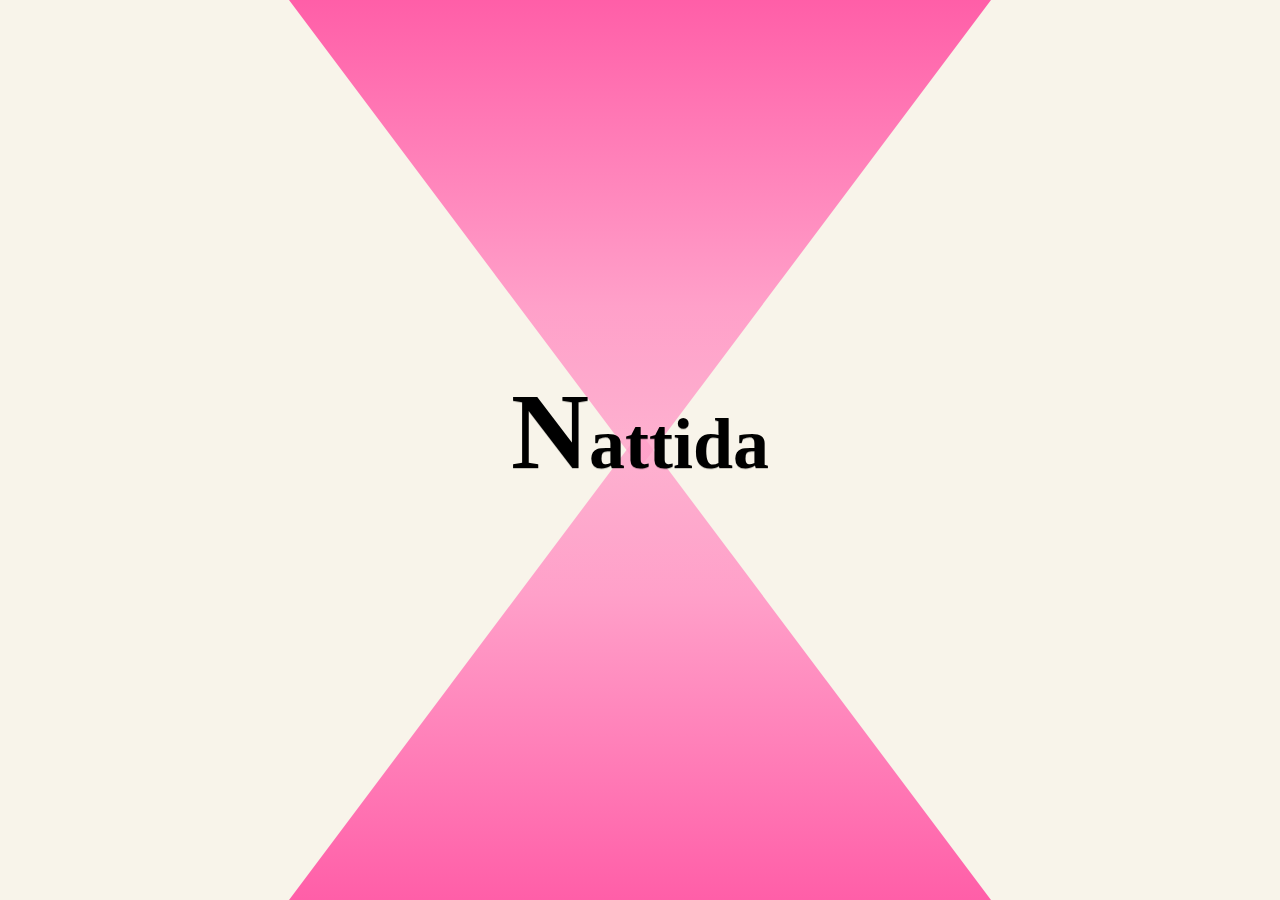
<file: index.html>
<!doctype html>
<html lang="th">
<head>
  <meta charset="utf-8" />
  <meta name="viewport" content="width=device-width, initial-scale=1" />
  <title>Nattida</title>

  <!-- ฟอนต์ Brush Script -->
  <link href="https://fonts.cdnfonts.com/css/brush-script-mt" rel="stylesheet">
  <link rel="stylesheet" href="index.css" />
</head>
<body>
  <main class="hero">
    <div class="triangles" aria-hidden="true"></div>
    <h1 class="title">
      <a href="Home.html"><span class="first-letter">N</span>attida</a>
    </h1>
  </main>
<script>
const link = document.getElementById('linkHome');
link.addEventListener('click', function(e){
  e.preventDefault(); // หยุดการไปหน้าเลยทันที

  // เพิ่ม class ให้เกิดอนิเมชั่น
  document.body.classList.add('fade-out');

  // รอ 500ms แล้วเปลี่ยนหน้า
  setTimeout(() => {
    window.location.href = link.href;
  }, 500);
});
</script>

</body>
</html>
</file>
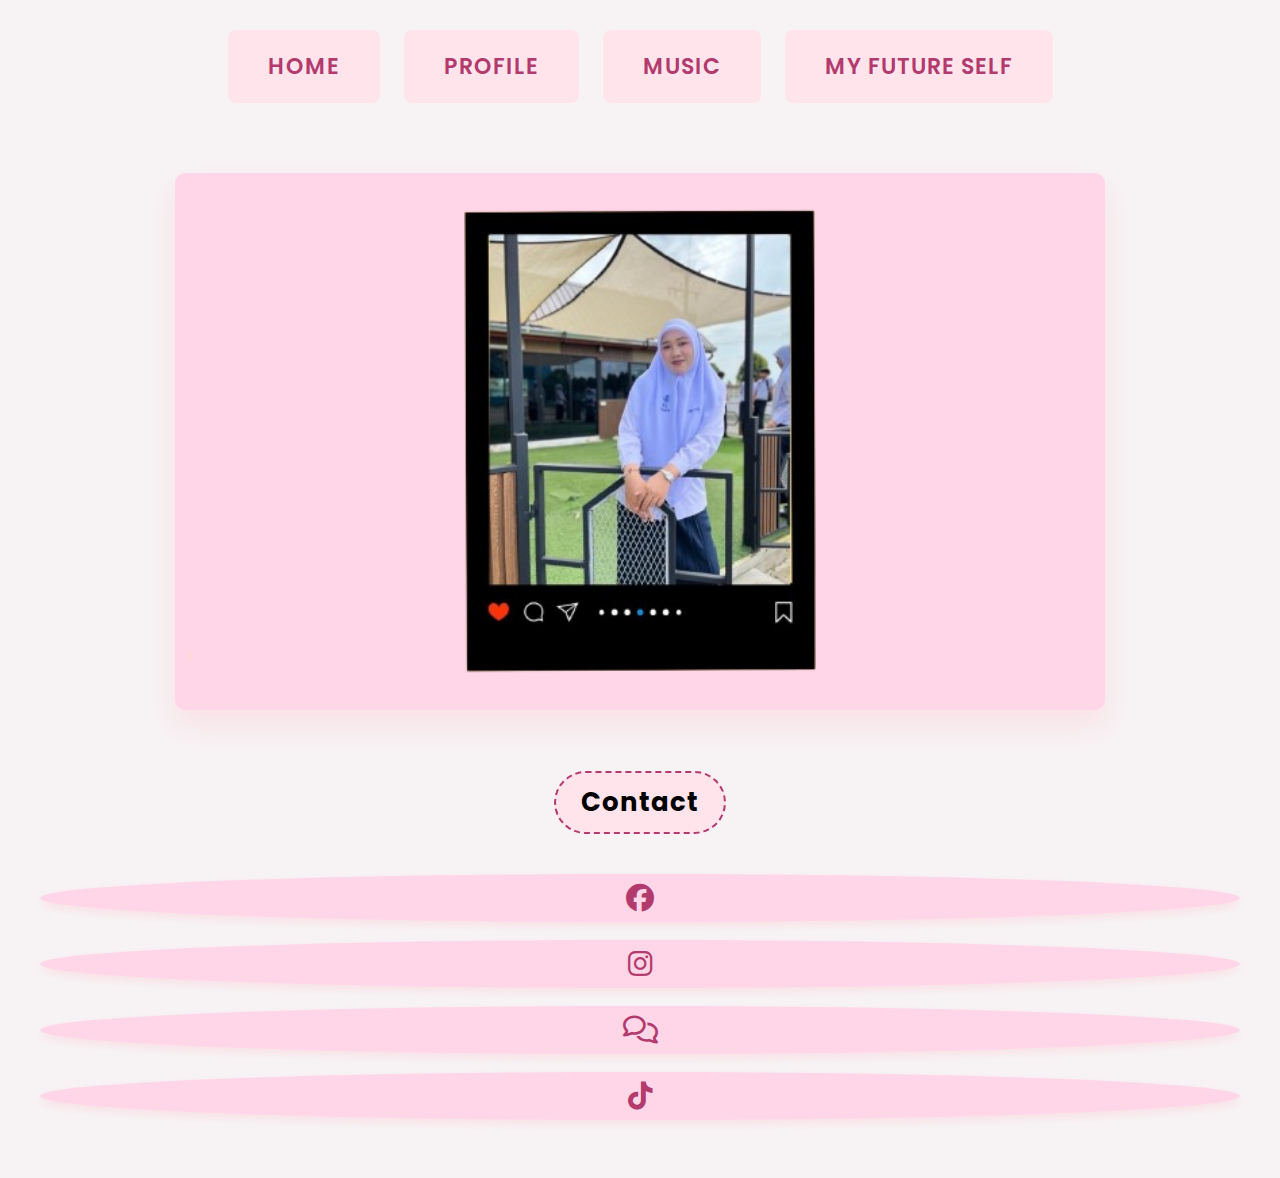
<file: Contact.html>
<!DOCTYPE html>
<html lang="th">
<head>
  <meta charset="UTF-8">
  <title>My Page</title>
  <link rel="stylesheet" href="Contact.css">
  <!-- ใช้ font awesome สำหรับไอคอน -->
  <link rel="stylesheet" href="https://cdnjs.cloudflare.com/ajax/libs/font-awesome/6.5.0/css/all.min.css">
<link href="https://fonts.googleapis.com/css2?family=Oswald:wght@400;500;600&family=Poppins:wght@400;500;600;700&display=swap" rel="stylesheet">

</head>
<body>

<nav class="menu">
    <a href="Home.html" class="menu-item">Home</a>
    <a href="Profile.html" class="menu-item">Profile</a>
        <a href="Music.html" class="menu-item">Music</a>
    <a href="My future self.html" class="menu-item">My future self</a>
</nav>


  <!-- เอารูปภาพ + Contact ไว้ใน content เดียวกัน -->
  <main class="content">
    <div class="photo-card">
      <img src="c2.png" alt="photo">
    </div>

 <section class="contact-box">
  <h2>Contact</h2>
  <div class="social">
    <a href="https://www.facebook.com/share/1Yj9JgbTPD/?mibextid=wwXIfr" target="_blank">
      <i class="fa-brands fa-facebook fa-2x"></i>
    </a>
    <a href="https://www.instagram.com/n.nuraineeeee?igsh=OG12MmFxbTAxbHow&utm_source=qr" target="_blank">
      <i class="fa-brands fa-instagram fa-2x"></i>
    </a>
    <a href="https://line.me/ti/p/2SMnKHxb7g" target="_blank">
      <i class="fa-regular fa-comments fa-2x"></i>
    </a>
    <a href="https://www.tiktok.com/@nurainee7027?_t=ZS-8zJ7aW9seGn&_r=1" target="_blank">
      <i class="fa-brands fa-tiktok fa-2x"></i>
    </a>
  </div>
</section>

  </main>
</body>
</html>
</file>
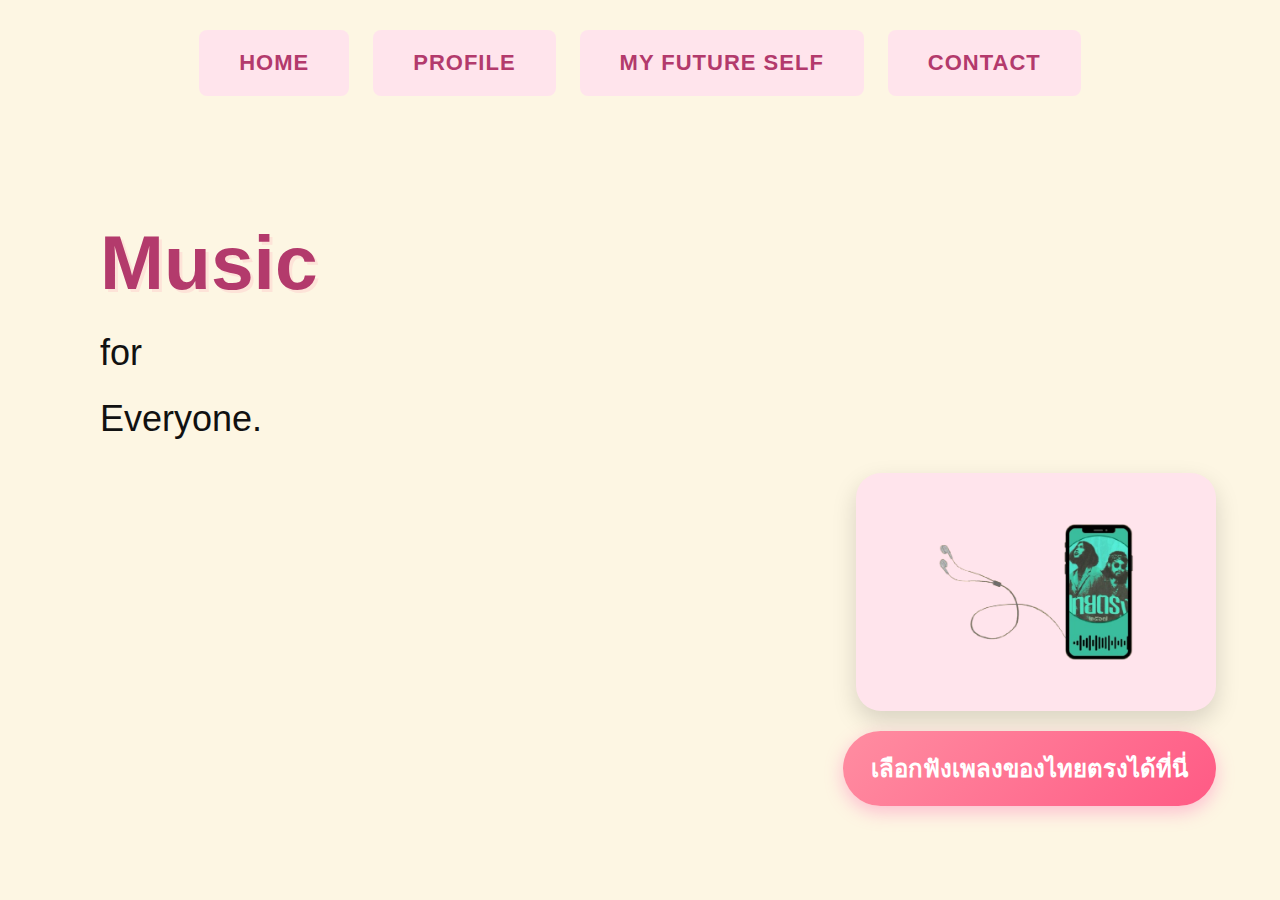
<file: Music.html>
<!DOCTYPE html>
<html lang="th">
<head>
  <meta charset="UTF-8">
  <meta name="viewport" content="width=device-width, initial-scale=1.0">
  <title>Music Website</title>
  <link rel="stylesheet" href="Music.css">
</head>
<body>
<body>
<body>
  <!-- เมนูด้านบน -->
  <nav class="menu">
    <a href="Home.html" class="menu-item">Home</a>
    <a href="Profile.html" class="menu-item">Profile</a>
    <a href="My future self.html" class="menu-item">My future self</a>
    <a href="Contact.html" class="menu-item">Contact</a>
</nav>


  <!-- Layout หลัก -->
  <div class="container">
    <!-- ข้อความด้านซ้าย -->
    <div class="left-text">
      <h1>Music</h1>
      <p>for</p>
      <p>Everyone.</p>
    </div>

    <!-- โทรศัพท์ด้านขวาล่าง -->
    <div class="bottom-right">
      <div class="phone-box">
        <img src="M1.png" alt="phone music" class="phone">
      </div>
<a href="https://open.spotify.com/artist/2uGYuV1vQpurL2os11kBhZ?si=0bUHugFZQNCvRKnNElyKYg" class="wave-cta">
  <span class="cta-text">เลือกฟังเพลงของไทยตรงได้ที่นี่</span>
  <div class="wave-icon">
    <i></i><i></i><i></i><i></i><i></i>
    <i></i><i></i><i></i><i></i><i></i>
    <i></i><i></i><i></i><i></i><i></i>
    <i></i><i></i><i></i><i></i><i></i>
  </div>
</a>

</div>
  </div>
</body>
</file>
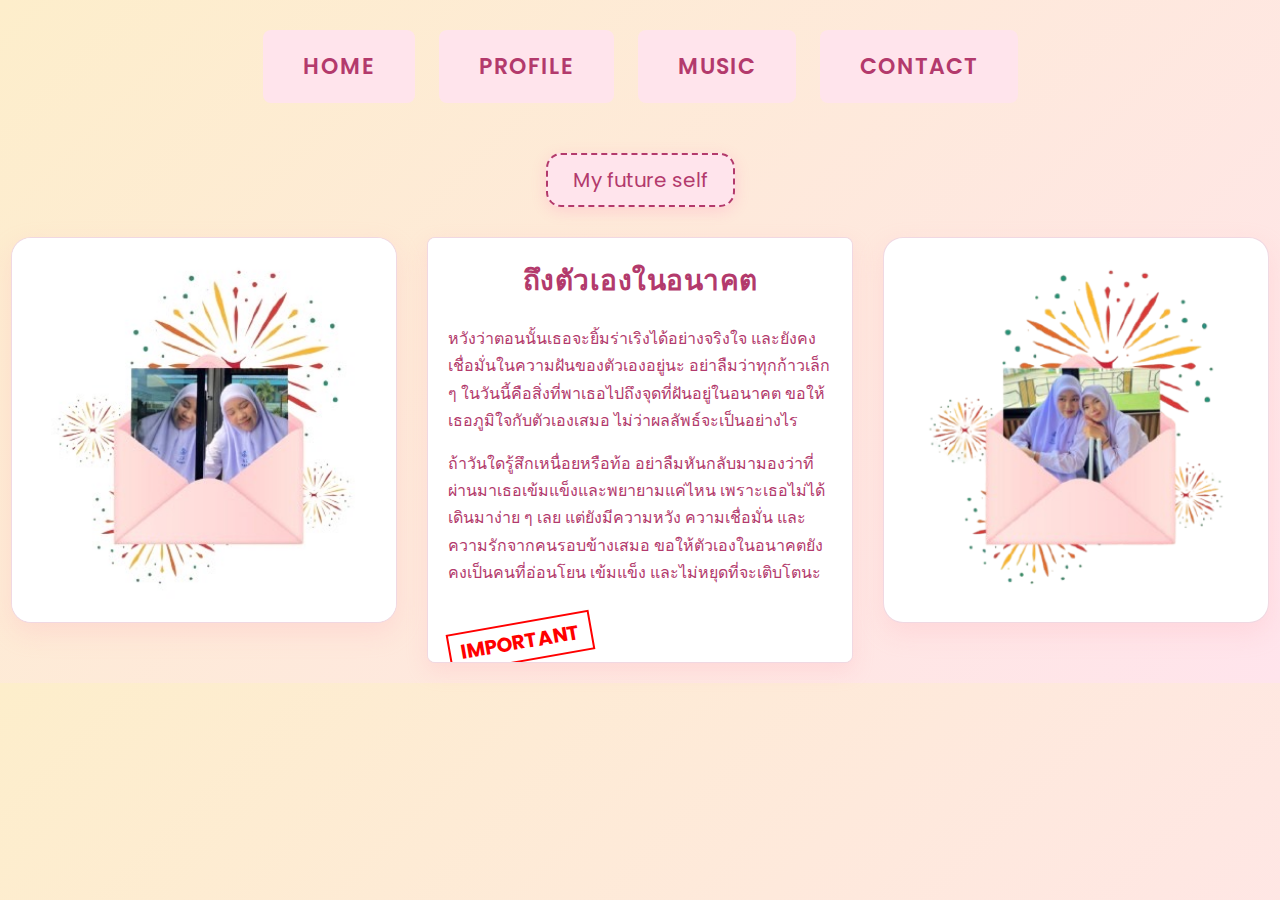
<file: My future self.html>
<!DOCTYPE html>
<html lang="th">
<head>
  <meta charset="UTF-8">
  <meta name="viewport" content="width=device-width, initial-scale=1.0">
  <title>G1</title>
  <link rel="stylesheet" href="My future self.css">
  <link href="https://fonts.googleapis.com/css2?family=Noto+Serif+Thai:wght@400;500;700&display=swap" rel="stylesheet">
<link href="https://fonts.googleapis.com/css2?family=Oswald:wght@400;500;600&family=Poppins:wght@400;500;600;700&display=swap" rel="stylesheet">

</head>
<body>
  <!-- เมนูด้านบน -->
<nav class="menu">
    <a href="Home.html"class="menu-item">Home</a>
    <a href="Profile.html"class="menu-item">Profile</a>
    <a href="Music.html"class="menu-item">Music</a>
    <a href="Contact.html"class="menu-item">Contact</a>
  </nav>

  <!-- ปุ่ม -->
  <div class="btn-box">
    <button>My future self</button>
  </div>

  <!-- ส่วนเนื้อหา -->
  <div class="container">
    <!-- ซองจดหมาย -->
    <div class="envelope">
      <img src="G1.jpg" alt="my photo">
    </div>

    <!-- ข้อความในกรอบสีขาว -->
    <div class="message-box">
      <h2>ถึงตัวเองในอนาคต</h2>
      <p>
        หวังว่าตอนนั้นเธอจะยิ้มร่าเริงได้อย่างจริงใจ และยังคงเชื่อมั่นในความฝันของตัวเองอยู่นะ
        อย่าลืมว่าทุกก้าวเล็ก ๆ ในวันนี้คือสิ่งที่พาเธอไปถึงจุดที่ฝันอยู่ในอนาคต
        ขอให้เธอภูมิใจกับตัวเองเสมอ ไม่ว่าผลลัพธ์จะเป็นอย่างไร
      </p>
      <p>
        ถ้าวันใดรู้สึกเหนื่อยหรือท้อ อย่าลืมหันกลับมามองว่าที่ผ่านมาเธอเข้มแข็งและพยายามแค่ไหน
        เพราะเธอไม่ได้เดินมาง่าย ๆ เลย แต่ยังมีความหวัง ความเชื่อมั่น และความรักจากคนรอบข้างเสมอ
        ขอให้ตัวเองในอนาคตยังคงเป็นคนที่อ่อนโยน เข้มแข็ง และไม่หยุดที่จะเติบโตนะ
      </p>
      <div class="important">IMPORTANT</div>
      <p class="sign">ด้วยรัก <br> จากตัวเองในวันนี้</p>
    </div>
    <div class="envelope">
  <img src="G2.png" alt="Envelope">
</div>

  </div>
</body>
</html>
</file>
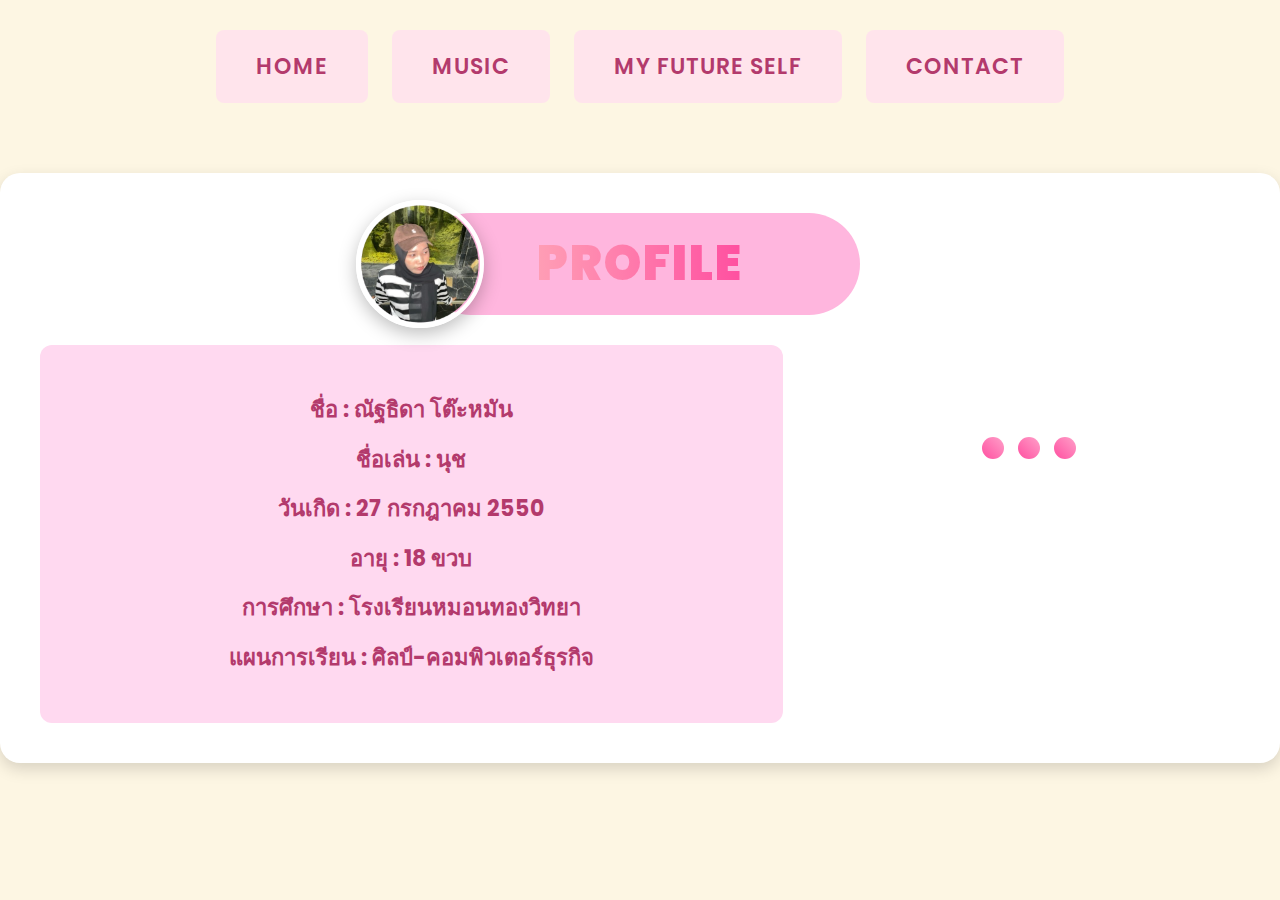
<file: Profile.html>
<!-- index.html -->
<head>
  <meta charset="UTF-8">
  <meta name="viewport" content="width=device-width, initial-scale=1.0">
  <title>Profile Page</title>
  <link rel="stylesheet" href="Profile.css">
  <!-- เพิ่มฟอนต์ลายมือจาก Google Fonts -->
<link href="https://fonts.googleapis.com/css2?family=Great+Vibes&display=swap" rel="stylesheet"></head>
<link href="https://fonts.googleapis.com/css2?family=Oswald:wght@400;500;600&family=Poppins:wght@400;500;600;700&display=swap" rel="stylesheet">

<body>
 <nav class="menu">
    <a href="Home.html" class="menu-item">Home</a>
    <a href="Music.html" class="menu-item">Music</a>
    <a href="My future self.html" class="menu-item">My future self</a>
    <a href="Contact.html" class="menu-item">Contact</a>
</nav>



    <div class="profile-wrapper">
    <div class="profile-header">
        <img src="N1.png" alt="Profile Picture" class="profile-pic">
        <div class="profile-title">Profile</div>
    </div>

    <div class="profile-content">
        <div class="profile-info">
            <p>ชื่อ : ณัฐธิดา โต๊ะหมัน</p>
            <p>ชื่อเล่น : นุช</p>
            <p>วันเกิด : 27 กรกฎาคม 2550</p>
            <p>อายุ : 18 ขวบ</p>
            <p>การศึกษา : โรงเรียนหมอนทองวิทยา</p>
            <p>แผนการเรียน : ศิลป์-คอมพิวเตอร์ธุรกิจ</p>
        </div>

        <div class="profile-right">
            <div class="dots">
                <div></div>
                <div></div>
                <div></div>
            </div>
            <p class="quote">Dream big and make it happen.</p>
        </div>
    </div>
</body>
</html>
</file>
<file: index.css>
/* ===== พื้นหลังและตัวแปร ===== */
:root{
  --bg: #f8f4ea;
  --pink-1: #ff4fa0;   
  --pink-2: #ffa0c9;   
}

* { box-sizing: border-box; }

html, body {
  height: 100%;
  margin: 0;
  background: var(--bg);
  font-family: system-ui, -apple-system, "Segoe UI", Roboto, Arial, sans-serif;
  font-size: clamp(14px, 1.5vw, 18px); /* responsive base font */
}

/* ===== Hero Section ===== */
.hero{
  position: relative;
  height: 100vh;
  width: 100%;
  overflow: hidden;
}

/* ===== วาดสามเหลี่ยมไล่สีสองอัน ===== */
.triangles::before,
.triangles::after{
  content: "";
  position: absolute;
  left: 50%;
  transform: translateX(-50%);
  width: clamp(60vmin, 80%, 100vmin);  /* ปรับกว้างตามหน้าจอ */
  height: clamp(100%, 110%, 130%);     /* ปรับสูงตามหน้าจอ */
  pointer-events: none;
  animation: float 6s ease-in-out infinite alternate;
}

/* สามเหลี่ยมด้านบน (หัวลง) */
.triangles::before{
  top: -5%;
  background: linear-gradient(to bottom, var(--pink-1) 0%, var(--pink-2) 35%, rgba(255,160,201,0) 100%);
  clip-path: polygon(0 0, 100% 0, 50% 50%);
}

/* สามเหลี่ยมด้านล่าง (หัวขึ้น) */
.triangles::after{
  bottom: -5%;
  background: linear-gradient(to top, var(--pink-1) 0%, var(--pink-2) 35%, rgba(255,160,201,0) 100%);
  clip-path: polygon(50% 50%, 0 100%, 100% 100%);
}

/* ===== ข้อความกึ่งกลาง ===== */
.title{
  position: absolute;
  top: 48%;
  left: 50%;
  transform: translate(-50%, -50%);
  margin: 0;
  text-align: center;
  font-family: 'Brush Script MT', cursive; 
  font-size: clamp(32px, 8vw, 72px); /* ปรับตามขนาดหน้าจอ */
  line-height: 1;
  color: #000;
  text-shadow: 0 0.6px 0 rgba(0,0,0,.2);
  white-space: nowrap;
  transition: transform 0.2s ease, color 0.3s ease;
}

/* ลิงก์ในข้อความ */
.title a{
  color: inherit;
  text-decoration: none;
  display: inline-block;
}

/* ตัวแรกใหญ่กว่าตัวอื่น */
.title .first-letter{
  font-size: 1.5em;
  font-weight: bold;
}

/* Hover / Click Effect */
.title a:hover{
  color: #ff4fa0;
  transform: scale(1.1) rotate(-2deg);
}
.title a:active{
  transform: scale(0.95) rotate(2deg);
}

/* ===== Animation fade out ===== */
body {
  transition: opacity 0.5s ease, transform 0.3s ease;
}
body.fade-out {
  opacity: 0;
  transform: scale(0.95);
}

/* ===== Animation สำหรับสามเหลี่ยม ===== */
@keyframes float{
  0% { transform: translateX(-50%) translateY(0); }
  50% { transform: translateX(-50%) translateY(8px); }
  100% { transform: translateX(-50%) translateY(0); }
}

/* ===== Media Queries ปรับเพิ่มเติม ===== */
@media (max-width: 768px){
  .title{
    font-size: clamp(24px, 12vw, 48px);
  }
  .triangles::before,
  .triangles::after{
    width: 90vw;
    height: 120%;
  }
}

@media (min-width: 1200px){
  .triangles::before,
  .triangles::after{
    width: 90vmin;
    height: 120%;
  }
  .triangles::before{ top: -8%; }
  .triangles::after{ bottom: -8%; }
}
</file>
<file: Contact.css>
/* ================= BODY ================= */
body {
  margin: 0;
  font-family: Arial, sans-serif;
  background-color: #f7f3f5;
  text-align: center;
}

/* ================= MENU ================= */
.menu {
  display: flex;
  justify-content: center;
  flex-wrap: wrap;
  gap: clamp(12px, 2vw, 24px);
  padding: clamp(15px, 3vw, 30px) 0;
  font-family: "Poppins", "Oswald", sans-serif;
  text-transform: uppercase;
  letter-spacing: 1px;
}

.menu-item {
  background-color: #ffe4ec; /* ชมพูอ่อน */
  padding: clamp(10px, 2vw, 20px) clamp(20px, 4vw, 40px);
  font-weight: 600;
  font-size: clamp(16px, 2vw, 22px);
  cursor: pointer;
  border-radius: 8px;
  text-decoration: none;
  color: #b33a6c; /* ชมพูเข้มเด่น */
  transition: all 0.2s ease;
}
.menu-item:hover {
  background: linear-gradient(135deg, #ffb6c1, #ff8da1); /* ไล่สีชมพู */
  color: #fff;
  transform: translateY(-5px) scale(1.05) rotate(-1deg);
  box-shadow: 0 10px 20px rgba(255,105,180,0.3);
}


/* ================= CONTENT ================= */
.content {
  display: flex;
  justify-content: center;
  align-items: center;
  gap: 40px;
  margin: 40px;
  flex-wrap: wrap;
}

/* ================= PHOTO CARD ================= */
.photo-card {
  width: 900px;
  max-width: 100%;
  background-color: #ffd6e8; /* พาสเทลชมพู */
  border-radius: 10px;
  padding: 15px;
  box-shadow: 0 15px 30px rgba(255,182,193,0.3);
  transition: transform 0.3s ease, box-shadow 0.3s ease;
}

.photo-card img {
  width: 100%;
  height: auto;
  display: block;
  border-radius: 10px;
}

.photo-card:hover {
  transform: scale(1.03);
  box-shadow: 0 25px 50px rgba(255,105,180,0.3);
}

/* ================= CONTACT BOX ================= */
.contact-box {
  text-align: center;
  flex: 1;
  min-width: 250px;
}

.contact-box h2 {
  background: #ffe4ec;
  border: 2px dashed #b33a6c; /* ชมพูเข้ม */
  display: inline-block;
  padding: 10px 25px;
  border-radius: 40px;
  font-size: 26px;
  font-weight: 700;
  font-family: 'Poppins', sans-serif;
  letter-spacing: 1px;
}

/* ================= SOCIAL ICONS ================= */
.social i {
  cursor: pointer;
  font-size: clamp(18px, 3vw, 28px);
  color: #b33a6c; /* ชมพูเข้ม */
  padding: 10px;
  border-radius: 50%;
  background: #ffd6e8; /* พาสเทลชมพู */
  transition: all 0.3s ease;
  display: flex;
  align-items: center;
  justify-content: center;
  box-shadow: 0 4px 8px rgba(255,182,193,0.3);
}
.social a {
    text-decoration: none; /* ลบเส้นใต้ */
    color: inherit;        /* ใช้สีตามที่กำหนดไว้ */
    margin: 0 10px;        /* เว้นระยะระหว่างไอคอน */
    transition: transform 0.3s, color 0.3s;
}

.social a:hover {
    color: #d63384;        /* สีชมพูเวลาหยุดเมาส์ */
    transform: scale(1.2); /* ขยายไอคอนเมื่อ hover */
}

.social i:hover {
  transform: scale(1.3) rotate(-5deg);
  background: linear-gradient(135deg, #ffb6c1, #ff8da1);
  color: #fff;
  box-shadow: 0 8px 16px rgba(255,105,180,0.3);
}

/* ================= BUTTON ================= */
.btn-box { margin: 20px; }
button {
  font-size: clamp(14px, 2vw, 20px);
  padding: 10px 25px;
  border: 2px dashed #b33a6c;
  border-radius: 15px;
  background: #ffe4ec;
  color: #b33a6c;
  cursor: pointer;
  transition: all 0.3s ease;
}
button:hover {
  background: linear-gradient(135deg, #ffb6c1, #ff8da1);
  color: #fff;
  border-color: #ff6699;
}
button:focus { outline: 2px solid #ff9eb5; }
</file>
<file: Music.css>
body {
  margin: 0;
  padding: 0;
  font-family: Arial, sans-serif;
  background: #fdf6e3;
  min-height: 100vh;
  display: flex;
  flex-direction: column;
}
/* ================= MENU ================= */
.menu {
  display: flex;
  justify-content: center;
  flex-wrap: wrap;
  gap: clamp(12px, 2vw, 24px);
  padding: clamp(15px, 3vw, 30px) 0;
  font-family: "Poppins", "Oswald", sans-serif;
  text-transform: uppercase;
  letter-spacing: 1px;
}

.menu-item {
  background-color: #ffe4ec; /* ชมพูอ่อน */
  padding: clamp(10px, 2vw, 20px) clamp(20px, 4vw, 40px);
  font-weight: 600;
  font-size: clamp(16px, 2vw, 22px);
  cursor: pointer;
  border-radius: 8px;
  text-decoration: none;
  color: #b33a6c; /* ชมพูเข้มเด่น */
  transition: all 0.2s ease;
}
.menu-item:hover {
  background: linear-gradient(135deg, #ffb6c1, #ff8da1); /* ไล่สีชมพู */
  color: #fff;
  transform: translateY(-5px) scale(1.05) rotate(-1deg);
  box-shadow: 0 10px 20px rgba(255,105,180,0.3);
}

/* ======================== */
/* Layout หลัก: 2 คอลัมน์ */
/* ======================== */

.container {
  flex: 1;
  display: flex;
  justify-content: flex-end; /* ดันโทรศัพท์ไปฝั่งขวา */
  align-items: flex-end;
  position: relative;
  padding: clamp(30px, 5vw, 80px); /* เพิ่ม padding ให้ดูโปร่ง */
}

/* ข้อความหลัก (ชิดซ้ายบน) */
.left-text {
  position: absolute;
  top: clamp(60px, 10vh, 120px);   /* ขยับลงเล็กน้อย */
  left: clamp(30px, 8vw, 100px);   /* ขยับจากซ้าย */
  display: flex;
  flex-direction: column;
  max-width: 700px; /* ขยายให้กว้างขึ้นบนโน๊ตบุ๊ก */
}

/* Music (เด่น) */
.left-text h1 {
  font-size: clamp(50px, 6vw, 80px); /* เพิ่มขนาดใหญ่ขึ้น */
  margin: 0 0 20px 0;
  line-height: 1.2;
  font-weight: 900;
color: #b33a6c; /* ชมพูเข้ม */
  text-shadow: 3px 3px 0 rgba(255,182,193,0.3);
}

/* for + Everyone */
.left-text p {
  font-size: clamp(24px, 3.5vw, 36px); /* เพิ่มขนาดให้ชัดเจน */
  margin: 0 0 15px 0;
  line-height: 1.4;
  font-weight: 400;
  color: #111;
}

/* โทรศัพท์ฝั่งขวาล่าง */
.bottom-right {
  flex: 1;
  display: flex;
  flex-direction: column;
  align-items: flex-end;
  justify-content: flex-end; /* ปรับให้เลื่อนขึ้น ไม่ชิดล่าง */
  text-align: center;
  max-width: 400px;
  margin-bottom: 30px; /* เว้นระยะจากบล็อกด้านล่าง */
}

/* เพิ่มระยะห่างระหว่างกล่องและรูปภาพ */
.phone-box {
  padding: clamp(20px, 4vw, 40px);
  background: #ffe4ec;
  border-radius: 25px;
  box-shadow: 0 10px 25px rgba(0,0,0,0.15);
  display: inline-block;
  margin-bottom: 20px; /* เว้นระยะด้านล่าง */
}

.phone {
  max-width: clamp(150px, 25vw, 280px);
  width: 100%;
  height: auto;
  display: block;
}

/* ปุ่ม */
.music-btn {
  margin-top: 20px;
  padding: clamp(8px, 1.5vw, 14px) clamp(18px, 3vw, 30px);
  background: #f15bb5;
  color: white;
  border: none;
  border-radius: 25px;
  font-size: clamp(14px, 1.6vw, 18px);
  cursor: pointer;
  transition: transform 0.2s ease, box-shadow 0.2s ease;
}
.music-btn:hover {
  transform: translateY(-3px);
  box-shadow: 0 6px 12px rgba(241, 91, 181, 0.3);
}
:root {
  --pink-gradient-start: #ff8da1;
  --pink-gradient-end: #ff5a85;
  --shadow: 0 6px 18px rgba(255,105,180,0.4);
}

/* ================= BUTTON ================= */
.wave-cta {
  border: 0;
  background: linear-gradient(135deg, var(--pink-gradient-start), var(--pink-gradient-end));
  padding: 18px 28px;
  border-radius: 999px;
  display: inline-flex;
  align-items: center;
  justify-content: center;
  gap: 12px;
  box-shadow: var(--shadow);
  cursor: pointer;
  color: #fff;
  font-weight: 700;
  font-size: clamp(16px, 2vw, 24px);
  position: relative;
  overflow: hidden;
    text-decoration: none; /* ลบเส้นใต้ */
  transition: background 0.3s, transform 0.2s, box-shadow 0.3s;

}
.wave-cta:hover {
  transform: translateY(-3px) scale(1.05);
  background: linear-gradient(135deg, #ffb6c1, #ff2e65);
  box-shadow: 0 12px 25px rgba(255,105,180,0.6);
}

/* ================= CTA TEXT ================= */
.cta-text {
  position: relative;   /* เพิ่ม position */
  z-index: 2;           /* อยู่เหนือคลื่น */
  transition: opacity 0.2s;
}
.wave-cta:hover .cta-text {
  opacity: 0;           /* หายทันทีเมื่อ hover */
}

/* ================= WAVE ICON ================= */
.wave-cta .wave-icon {
  display: flex;
  align-items: flex-end;
  gap: 4px;
  position: absolute;
  opacity: 0;
  transition: opacity 0.2s;
  z-index: 1;           /* อยู่ใต้ข้อความ */
   height: 40%; /* สูงสุดไม่เกิน 40% ของ .wave-icon */
  animation: upDown 1s ease-in-out infinite alternate;
}
.wave-cta:hover .wave-icon {
  opacity: 1; /* ปรากฏเมื่อ hover */
}
.wave-cta:hover .wave-icon i {
  width: 10px;
  border-radius: 5px;
  background: #fff;
  display: block;
  animation: upDown 1s ease-in-out infinite alternate;
}

/* สุ่มความสูงและ delay เพื่อ effect visualizer */
.wave-cta:hover .wave-icon i:nth-child(1) { animation-duration: 1s; animation-delay: 0s; height: 40px; }
.wave-cta:hover .wave-icon i:nth-child(2) { animation-duration: 1.2s; animation-delay: 0.1s; height: 50px; }
.wave-cta:hover .wave-icon i:nth-child(3) { animation-duration: 0.9s; animation-delay: 0.2s; height: 36px; }
.wave-cta:hover .wave-icon i:nth-child(4) { animation-duration: 1.1s; animation-delay: 0.3s; height: 48px; }
.wave-cta:hover .wave-icon i:nth-child(5) { animation-duration: 1s; animation-delay: 0.4s; height: 42px; }
.wave-cta:hover .wave-icon i:nth-child(6) { animation-duration: 1.3s; animation-delay: 0.5s; height: 38px; }
.wave-cta:hover .wave-icon i:nth-child(7) { animation-duration: 1s; animation-delay: 0s; height: 40px; }
.wave-cta:hover .wave-icon i:nth-child(8) { animation-duration: 1.2s; animation-delay: 0.1s; height: 50px; }
.wave-cta:hover .wave-icon i:nth-child(9) { animation-duration: 0.9s; animation-delay: 0.2s; height: 36px; }
.wave-cta:hover .wave-icon i:nth-child(10) { animation-duration: 1.1s; animation-delay: 0.3s; height: 48px; }
.wave-cta:hover .wave-icon i:nth-child(11) { animation-duration: 1s; animation-delay: 0.4s; height: 42px; }
.wave-cta:hover .wave-icon i:nth-child(12) { animation-duration: 1.3s; animation-delay: 0.5s; height: 38px; }
.wave-cta:hover .wave-icon i:nth-child(13) { animation-duration: 1s; animation-delay: 0s; height: 40px; }
.wave-cta:hover .wave-icon i:nth-child(14) { animation-duration: 1.2s; animation-delay: 0.1s; height: 50px; }
.wave-cta:hover .wave-icon i:nth-child(15) { animation-duration: 0.9s; animation-delay: 0.2s; height: 36px; }
.wave-cta:hover .wave-icon i:nth-child(16) { animation-duration: 1.1s; animation-delay: 0.3s; height: 48px; }
.wave-cta:hover .wave-icon i:nth-child(17) { animation-duration: 1s; animation-delay: 0.4s; height: 42px; }
.wave-cta:hover .wave-icon i:nth-child(18) { animation-duration: 1.3s; animation-delay: 0.5s; height: 38px; }
.wave-cta:hover .wave-icon i:nth-child(19) { animation-duration: 1s; animation-delay: 0.4s; height: 42px; }
.wave-cta:hover .wave-icon i:nth-child(20) { animation-duration: 1.3s; animation-delay: 0.5s; height: 38px; }

/* ================= KEYFRAMES ================= */
@keyframes upDown {
  0% { transform: translateY(0) scaleY(0.5); }
  25% { transform: translateY(-5px) scaleY(1); }
  50% { transform: translateY(0) scaleY(0.7); }
  75% { transform: translateY(-8px) scaleY(1.2); }
  100% { transform: translateY(0) scaleY(0.6); }
}

/* ================= RESPONSIVE ================= */
@media (max-width: 480px) {
  .wave-cta { font-size: clamp(14px,2vw,20px); padding: 14px 22px; }
  .wave-cta .wave-icon { height: 44px; gap: 3px; }
  .wave-cta:hover .wave-icon i { width: 8px; }
}
/* ================= RESPONSIVE ================= */
@media (max-width: 480px) {
  .heart-cta {
    padding: 14px 22px;
    font-size: clamp(14px,2vw,20px);
  }
  .heart-icon {
    width: 16px;
    height: 16px;
  }
}
/* ======================== */
/* Responsive: จอเล็ก */
/* ======================== */
@media (max-width: 768px) {
  .container {
    flex-direction: column;   /* เรียงเป็นแนวตั้ง */
    align-items: center;      
    text-align: center;       
    padding: 20px;
  }

  /* ข้อความ */
  .left-text {
    position: static;   /* ยกเลิก absolute ที่ใช้กับ desktop */
    margin: 20px 0;
    align-items: center;
  }

  .left-text h1 {
    font-size: 36px;
  }

  .left-text p {
    font-size: 20px;
  }

  /* โทรศัพท์ */
  .bottom-right {
    align-items: center;
    margin-top: 30px;
  }

  .phone {
    max-width: 200px;
  }

  /* ปุ่ม full width */
  .music-btn {
    width: 100%;
    max-width: none;   /* เอาขีดจำกัดออก */
    padding: 14px;     /* padding เยอะขึ้น */
    font-size: 18px;   /* ขยายฟอนต์เล็กน้อย */
    border-radius: 12px; /* มนแต่ไม่มาก */
  }
}

/* ======================== */
/* Large Screens: 1440px+ */
/* ======================== */
@media (min-width: 1440px) {

  .container {
    padding: clamp(60px, 6vw, 150px); /* โปร่งและกว้าง */
  }

  .left-text {
    top: clamp(120px, 12vh, 200px);   /* ขยับลงเล็กน้อย */
    left: clamp(60px, 8vw, 160px);    /* ขยับจากซ้าย */
    max-width: 850px;                 /* ขยายความกว้างมากขึ้น */
  }

  .left-text h1 {
    font-size: clamp(80px, 9vw, 120px); /* ตัวใหญ่เด่นสุด */
    margin-bottom: 35px;
  }

  .left-text p {
    font-size: clamp(36px, 5vw, 48px); /* ชัดเจนและอ่านง่าย */
    margin-bottom: 30px;
  }

  .bottom-right {
    max-width: 550px;                  /* ขยายกล่องโทรศัพท์ใหญ่ขึ้น */
  }

  /* ปรับรูปภาพใน .bottom-right ให้ใหญ่เต็ม */
  .bottom-right img {
    width: 100%;       /* เติมเต็มกล่อง */
    height: auto;      /* รักษาอัตราส่วน */
    max-width: 550px;  /* ไม่เกินกล่อง */
  }
}
</file>
<file: My future self.css>
/* ================= BODY ================= */
body {
  margin: 0;
  font-family: "Mitr", "Poppins", Tahoma, sans-serif;
  background: linear-gradient(135deg, #fdeecb 0%, #ffe4ec 100%); /* พื้นหลังพาสเทลครีม-ชมพู */
  text-align: center;
  color: #b33a6c; /* ตัวอักษรชมพูเข้ม */
  transition: background 0.3s;
}

/* ================= NAVBAR ================= */
nav a,
.menu-item,
button {
  font-family: "Poppins", "Mitr", sans-serif;
}

nav a {
  text-decoration: none;
  color: #b33a6c; /* ชมพูเข้ม */
  font-size: clamp(16px, 2vw, 28px);
  font-weight: bold;
  background: #ffe4ec; /* พาสเทลชมพูอ่อน */
  padding: 5px 15px;
  border-radius: 5px;
  white-space: nowrap;
  transition: color 0.3s, background 0.3s;
}
nav a:hover {
  background: linear-gradient(135deg, #ffb6c1, #ff8da1); /* ไล่สีชมพูอ่อน */
  color: #fff;
}

/* ================= MENU ================= */
.menu {
  display: flex;
  justify-content: center;
  flex-wrap: wrap;
  gap: clamp(12px, 2vw, 24px);
  padding: clamp(15px, 3vw, 30px) 0;
  font-family: "Poppins", "Oswald", sans-serif;
  text-transform: uppercase;
  letter-spacing: 1px;
}

.menu-item {
  background-color: #ffe4ec; /* พาสเทลชมพูอ่อน */
  padding: clamp(10px, 2vw, 20px) clamp(20px, 4vw, 40px);
  font-weight: 600;
  font-size: clamp(16px, 2vw, 22px);
  cursor: pointer;
  border-radius: 8px;
  text-decoration: none;
  color: #b33a6c; /* ชมพูเข้ม */
  transition: all 0.2s ease;
}
.menu-item:hover {
  background: linear-gradient(135deg, #ffb6c1, #ff8da1);
  color: #fff;
  transform: translateY(-5px) scale(1.05) rotate(-1deg);
  box-shadow: 0 10px 20px rgba(255,105,180,0.3);
}

/* ================= BUTTON ================= */
.btn-box { margin: 20px; }
button {
  font-size: clamp(14px, 2vw, 20px);
  padding: 10px 25px;
  border: 2px dashed #b33a6c; /* ชมพูเข้ม */
  border-radius: 15px;
  background: #ffe4ec; /* พาสเทลชมพู */
  color: #b33a6c; /* ชมพูเข้ม */
  cursor: pointer;
  box-shadow: 0 4px 15px rgba(255,105,180,0.2);
  transition: all 0.3s ease;
}
button:hover {
  background: linear-gradient(135deg, #ffb6c1, #ff8da1);
  color: #fff;
  border-color: #ff6699;
  box-shadow: 0 6px 20px rgba(255,105,180,0.4);
}
button:focus { outline: 2px solid #ff9eb5; }

/* ================= CONTAINER ================= */
.container {
  display: flex;
  flex-wrap: wrap;
  justify-content: center;
  align-items: flex-start;
  gap: 30px;
  margin-top: 30px;
  padding: 0 10px;
}
.container > * { margin-bottom: 20px; }

/* ================= ENVELOPE (รูปภาพ) ================= */
.envelope {
  position: relative;
  width: clamp(250px, 35vw, 400px);
  height: clamp(250px, 35vw, 400px);
  background: #ffffff; /* สีขาว */
  border-radius: 20px; /* ปรับมุมโค้งให้มากขึ้น */
  overflow: hidden;
  transition: transform 0.3s, box-shadow 0.3s, border 0.3s;
  box-shadow: 0 10px 25px rgba(255,182,193,0.3);
  border: 1px solid rgba(179,58,108,0.2);
}

.envelope:hover {
  transform: scale(1.05) rotate(-1deg);
  box-shadow: 0 12px 30px rgba(255,105,180,0.3);
}
.envelope img {
  width: 100%;
  height: 100%;
  object-fit: cover;
}

/* ================= MESSAGE BOX ================= */
.message-box {
  width: clamp(250px, 35vw, 400px);
  height: clamp(250px, 35vw, 400px);
  background: #ffffff; /* สีขาว */
  padding: 20px;
  text-align: left;
  border-radius: 8px;
  box-shadow: 0 8px 20px rgba(255,182,193,0.3);
  overflow-y: auto;
  transition: transform 0.3s, box-shadow 0.3s;
  animation: fadeIn 1s ease forwards;
  border: 1px solid rgba(179,58,108,0.2);
}
.message-box:hover {
  transform: scale(1.02);
  box-shadow: 0 12px 25px rgba(255,182,193,0.4);
}
.message-box h2 {
  margin-top: 0;
  text-align: center;
  font-size: clamp(18px, 2.5vw, 28px);
  letter-spacing: 0.5px;
  color: #b33a6c; /* ชมพูเข้ม */
}
.message-box p {
  line-height: 1.7;
  font-size: clamp(14px, 1.8vw, 16px);
  color: #b33a6c;
}
.important {
  margin-top: 20px;
  font-size: clamp(14px, 2vw, 20px);
  color: red;
  font-weight: bold;
  border: 2px solid red;
  display: inline-block;
  padding: 3px 10px;
  transform: rotate(-10deg);
  animation: fadeIn 1.5s ease forwards;
}
.sign {
  margin-top: 20px;
  text-align: right;
  font-style: italic;
  font-size: clamp(12px, 1.5vw, 16px);
  color: #b33a6c;
}

/* ================= SCROLLBAR ================= */
.message-box::-webkit-scrollbar { width: 8px; }
.message-box::-webkit-scrollbar-track { background: #ffe4ec; border-radius: 10px; }
.message-box::-webkit-scrollbar-thumb { background: #ff9eb5; border-radius: 10px; }
.message-box::-webkit-scrollbar-thumb:hover { background: #ff6f91; }

/* ================= KEYFRAMES ================= */
@keyframes fadeIn {
  0% { opacity: 0; transform: translateY(20px); }
  100% { opacity: 1; transform: translateY(0); }
}

/* ================= RESPONSIVE ================= */
@media (max-width: 768px) {
  nav { gap: 20px; }
  .container { flex-direction: column; align-items: center; padding: 0 20px; }
  .message-box { text-align: center; }
}
@media (min-width: 1024px) {
  .envelope, .message-box { width: clamp(300px, 30vw, 450px); height: clamp(300px, 30vw, 450px); }
}
</file>
<file: Profile.css>
/* ================= BODY ================= */
body {
  margin: 0;
  font-family: "Mitr", "Poppins", Tahoma, sans-serif;
  background: #fdf6e3;
  text-align: center;
  color: #b33a6c;
  transition: background 0.3s;
  font-size: clamp(16px, 1.8vw, 20px);
}
/* ================= MENU ================= */
.menu {
  display: flex;
  justify-content: center;
  flex-wrap: wrap;
  gap: clamp(12px, 2vw, 24px);
  padding: clamp(15px, 3vw, 30px) 0;
  font-family: "Poppins", "Oswald", sans-serif;
  text-transform: uppercase;
  letter-spacing: 1px;
}

.menu-item {
  background-color: #ffe4ec; /* ชมพูอ่อน */
  padding: clamp(10px, 2vw, 20px) clamp(20px, 4vw, 40px);
  font-weight: 600;
  font-size: clamp(16px, 2vw, 22px);
  cursor: pointer;
  border-radius: 8px;
  text-decoration: none;
  color: #b33a6c; /* ชมพูเข้มเด่น */
  transition: all 0.2s ease;
}
.menu-item:hover {
  background: linear-gradient(135deg, #ffb6c1, #ff8da1); /* ไล่สีชมพู */
  color: #fff;
  transform: translateY(-5px) scale(1.05) rotate(-1deg);
  box-shadow: 0 10px 20px rgba(255,105,180,0.3);
}
/* ================= BUTTON ================= */
.btn-box { margin: 20px; }

button {
  font-size: clamp(14px, 2vw, 20px);
  padding: 10px 25px;
  border: 2px dashed #b33a6c;
  border-radius: 15px;
  background: #ffe4ec;
  color: #b33a6c;
  cursor: pointer;
  box-shadow: 0 4px 15px rgba(255,105,180,0.2);
  transition: all 0.3s ease;
}

button:hover {
  background: linear-gradient(135deg, #ffb6c1, #ff8da1);
  color: #fff;
  border-color: #ff6699;
  box-shadow: 0 6px 20px rgba(255,105,180,0.4);
}

button:focus { outline: 2px solid #ff9eb5; }

/* ================= CONTAINER ================= */
.container {
  display: flex;
  flex-wrap: wrap;
  justify-content: center;
  align-items: flex-start;
  gap: 30px;
  margin-top: 30px;
  padding: 0 10px;
}

.container > * { margin-bottom: 20px; }

/* ================= ENVELOPE (รูปภาพ) ================= */
.envelope {
  position: relative;
  width: clamp(250px, 35vw, 400px);
  height: clamp(250px, 35vw, 400px);
  background: #ffffff;
  border-radius: 20px;
  overflow: hidden;
  transition: transform 0.3s, box-shadow 0.3s, border 0.3s;
  box-shadow: 0 10px 25px rgba(255,182,193,0.3);
  border: 1px solid rgba(179,58,108,0.2);
}

.envelope:hover {
  transform: scale(1.05) rotate(-1deg);
  box-shadow: 0 12px 30px rgba(255,105,180,0.3);
}

.envelope img {
  width: 100%;
  height: 100%;
  object-fit: cover;
}

/* ================= MESSAGE BOX ================= */
.message-box {
  width: clamp(250px, 35vw, 400px);
  height: clamp(250px, 35vw, 400px);
  background: #ffffff;
  padding: 20px;
  text-align: left;
  border-radius: 8px;
  box-shadow: 0 8px 20px rgba(255,182,193,0.3);
  overflow-y: auto;
  transition: transform 0.3s, box-shadow 0.3s;
  animation: fadeIn 1s ease forwards;
  border: 1px solid rgba(179,58,108,0.2);
}

.message-box:hover {
  transform: scale(1.02);
  box-shadow: 0 12px 25px rgba(255,182,193,0.4);
}

.message-box h2 {
  margin-top: 0;
  text-align: center;
  font-size: clamp(18px, 2.5vw, 28px);
  letter-spacing: 0.5px;
  color: #b33a6c;
}

.message-box p {
  line-height: 1.7;
  font-size: clamp(14px, 1.8vw, 16px);
  color: #b33a6c;
}

.important {
  margin-top: 20px;
  font-size: clamp(14px, 2vw, 20px);
  color: red;
  font-weight: bold;
  border: 2px solid red;
  display: inline-block;
  padding: 3px 10px;
  transform: rotate(-10deg);
  animation: fadeIn 1.5s ease forwards;
}

.sign {
  margin-top: 20px;
  text-align: right;
  font-style: italic;
  font-size: clamp(12px, 1.5vw, 16px);
  color: #b33a6c;
}

/* ================= SCROLLBAR ================= */
.message-box::-webkit-scrollbar { width: 8px; }
.message-box::-webkit-scrollbar-track { background: #ffe4ec; border-radius: 10px; }
.message-box::-webkit-scrollbar-thumb { background: #ff9eb5; border-radius: 10px; }
.message-box::-webkit-scrollbar-thumb:hover { background: #ff6f91; }

/* ================= KEYFRAMES ================= */
@keyframes fadeIn {
  0% { opacity: 0; transform: translateY(20px); }
  100% { opacity: 1; transform: translateY(0); }
}

/* ================= PROFILE WRAPPER ================= */
.profile-wrapper {
  background-color: #ffffff;
  padding: clamp(20px, 4vw, 40px);
  border-radius: 20px;
  width: 95%;
  max-width: 1200px;
  margin: clamp(20px, 4vw, 40px) auto;
  box-shadow: 0 6px 16px rgba(0,0,0,0.15);
  transition: transform 0.3s ease, box-shadow 0.3s ease;
}

.profile-wrapper:hover {
  transform: translateY(-8px) rotateX(2deg) rotateY(-2deg);
  box-shadow: 0 12px 28px rgba(0,0,0,0.25);
}

/* ================= PROFILE HEADER ================= */
.profile-header {
  position: relative;
  display: flex;
  align-items: center;
  justify-content: center;
  background-color: #ffb6de;
  max-width: 400px;
  margin: 0 auto 30px;
  padding: 15px 20px;
  border-radius: 60px;
  overflow: visible;

}
/* ================= PROFILE TITLE ================= */
.profile-title {
    font-size: clamp(28px, 6vw, 48px); /* ขนาดใหญ่ขึ้น */
    font-weight: 900;                  /* หนาเด่น */
    text-align: center;
    text-transform: uppercase;
    letter-spacing: 2px;
    background: linear-gradient(90deg, #ff9eb5, #ff4fa0); 
    -webkit-background-clip: text; 
    -webkit-text-fill-color: transparent; /* gradient ตัวอักษร */
    animation: floatTitle 3s ease-in-out infinite;
}


/* ================= PROFILE PIC ================= */
.profile-pic {
  position: absolute;
  top: 50%;
  left: 0;
  transform: translate(-50%, -50%);
  width: clamp(80px, 12vw, 120px);
  height: clamp(80px, 12vw, 120px);
  border-radius: 50%;
  object-fit: cover;
  border: 4px solid white;
  box-shadow: 0 6px 18px rgba(0,0,0,0.25);
  animation: floatRotate 4s ease-in-out infinite;
}

@keyframes floatRotate {
  0%, 100% { transform: translate(-50%, -50%) translateY(0) rotate(0deg); }
  50% { transform: translate(-50%, -50%) translateY(-10px) rotate(3deg); }
}

/* ================= PROFILE CONTENT ================= */
.profile-content {
  display: flex;
  flex-wrap: wrap;
  justify-content: space-around;
  align-items: stretch;
  gap: clamp(15px, 3vw, 35px);
  margin: 0;
}

.profile-right {
  display: flex;
  flex-direction: column;
  justify-content: center;
  align-items: center;
  gap: clamp(15px, 3vw, 25px);
  flex: 1 1 clamp(150px, 25vw, 250px);
  min-width: 180px;
}

.profile-info {
  background-color: #ffd9f0;
  padding: clamp(20px, 4vw, 35px);
  border-radius: 12px;
  line-height: 1.8;
  flex: 1 1 clamp(250px, 40vw, 500px);
  min-width: 220px;
  font-size: clamp(16px, 2vw, 22px);
}

.profile-info p {
  margin: 10px 0;
  font-weight: bold;
}

/* ================= DOTS ================= */
.dots {
  display: flex;
  gap: clamp(6px, 1.5vw, 14px);
}

.dots div {
  width: clamp(12px, 2vw, 22px);
  height: clamp(12px, 2vw, 22px);
  border-radius: 50%;
  background: linear-gradient(45deg, #ff4fa0, #ffa0c9);
  animation: pulseColor 1.5s infinite ease-in-out;
}

.dots div:nth-child(2){ animation-delay: 0.3s; }
.dots div:nth-child(3){ animation-delay: 0.6s; }

@keyframes pulseColor {
  0%, 100% { transform: scale(1); opacity: 0.8; filter: brightness(1); }
  50% { transform: scale(1.4); opacity: 0.4; filter: brightness(1.3); }
}

/* ================= QUOTE ================= */
.quote {
  font-family: 'Great Vibes', cursive;
  font-size: clamp(24px, 6vw, 44px);
  text-align: center;
  line-height: 1.5;
  margin: clamp(20px, 5vw, 40px) 0;
  color: #d63384;
  opacity: 0;
  animation: fadeInUp 2s ease forwards, floatQuote 4s ease-in-out infinite;
}

@keyframes floatQuote {
  0%, 100% { transform: translateY(0); }
  50% { transform: translateY(-6px); }
}

@keyframes fadeInUp {
  from { opacity: 0; transform: translateY(20px); }
  to { opacity: 1; transform: translateY(0); }
}

/* ================= RESPONSIVE ================= */
@media (max-width: 768px) {
  nav { gap: 20px; }
  .container { flex-direction: column; align-items: center; padding: 0 20px; }
  .message-box { text-align: center; }
  .profile-content { flex-direction: column; align-items: center; }
}

@media (min-width: 1024px) {
  .envelope, .message-box { width: clamp(300px, 30vw, 450px); height: clamp(300px, 30vw, 450px); }
}
</file>
